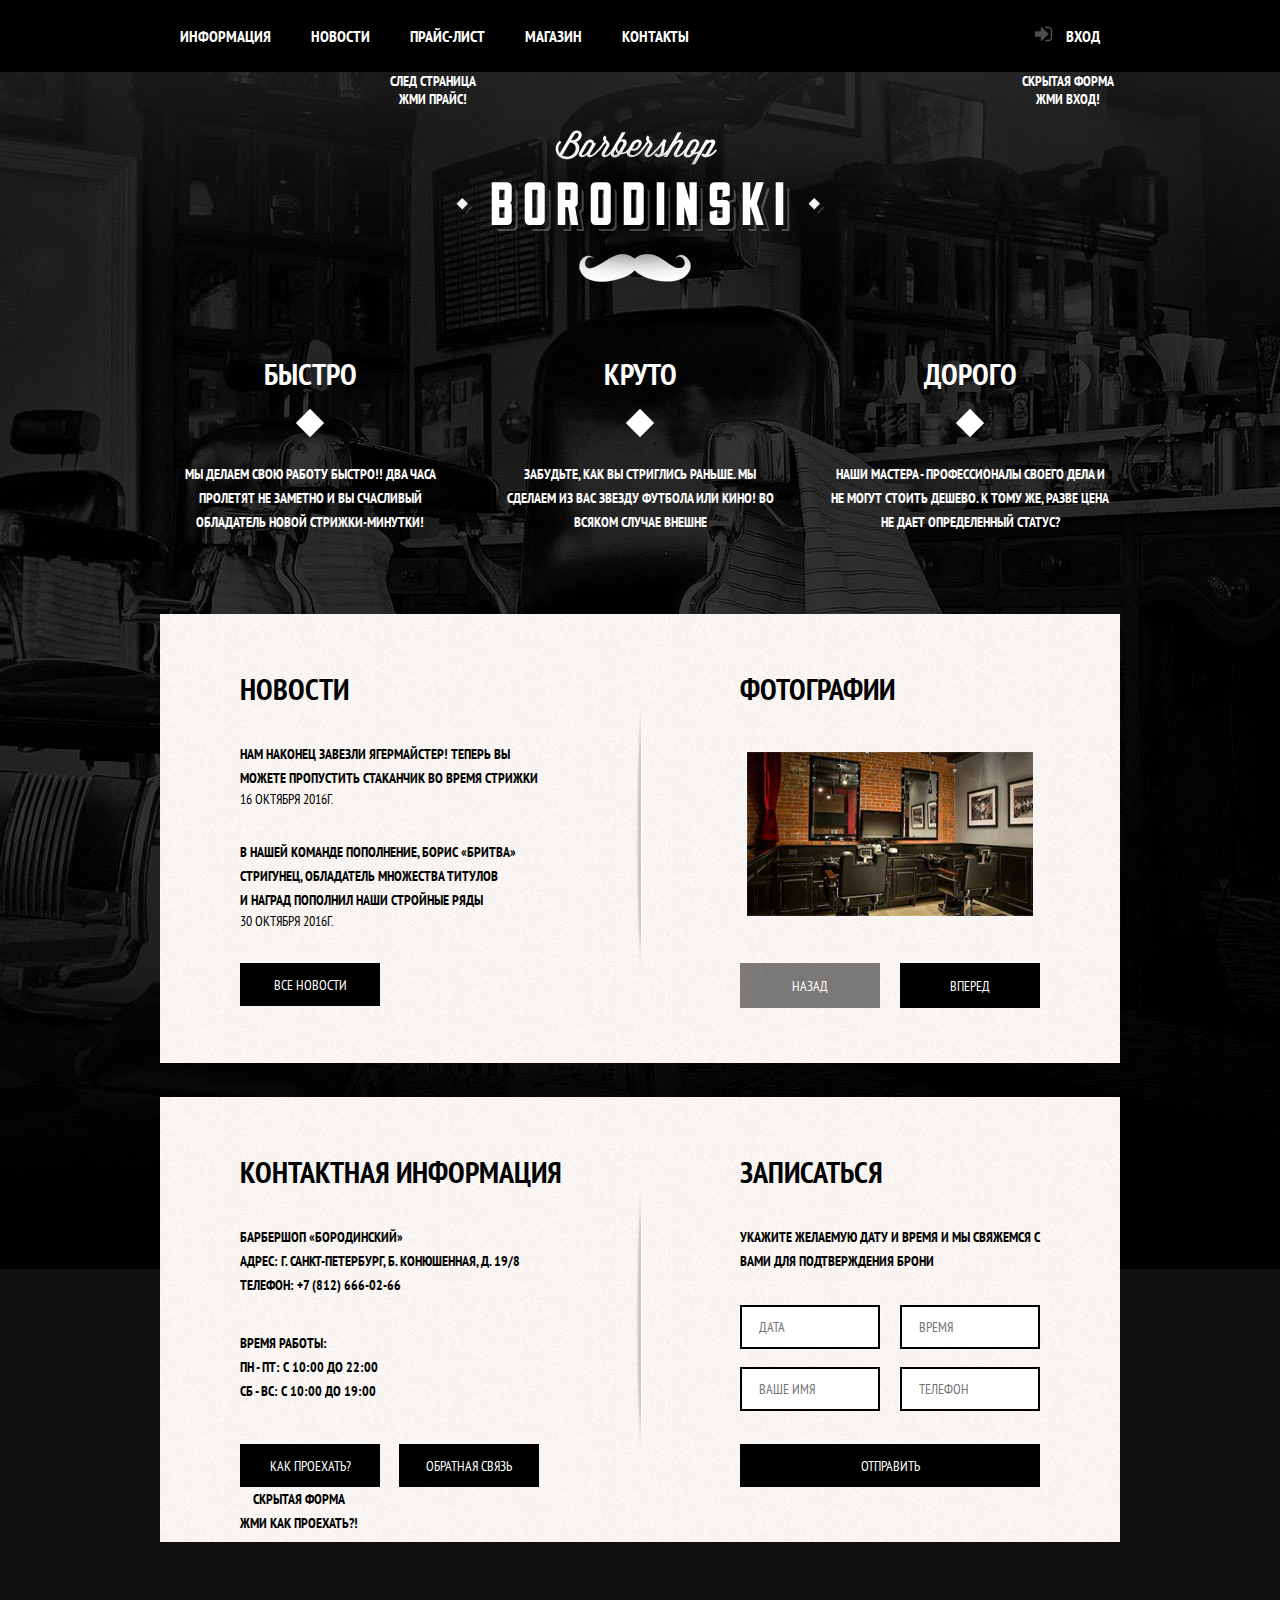
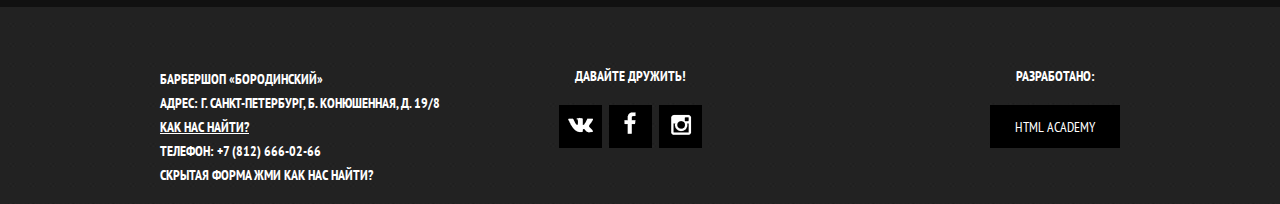
<file: index.html>
<!doctype html>
<html lang="ru">
<head>
<meta charset="utf-8">
<title>БарберШоп "Бородинский"</title>
<link href="https://fonts.googleapis.com/css?family=PT+Sans+Narrow:400,700&amp;subset=cyrillic" rel="stylesheet">
<link rel="stylesheet" href="css/style.css">
</head>
<body>
<!--main_header-->
  <header class="main_header">
  	<div class="container">
      <nav class="main_nav">
      	<ul>
          <li>
          	<a href="#">Информация</a>
          </li>
          <li>
          	<a href="#">Новости</a>
          </li>
          <li>
          	<a href="barber_shop_price.html">Прайс-лист</a>
            <div class="info_txt info_absolute">
              <p>след страница<br>
                жми Прайс!
              </p>
            </div>
          </li>
          <li>
          	<a href="barber_shop_shop_in.html">Магазин</a>
          </li>
          <li>
          	<a href="#">Контакты</a>
          </li>
        </ul>
      </nav>
      <div class="user_enter">
        <div class="login">
          <img src="img/enter.png" alt="" />
          <a href="#">Вход</a>
        </div>
        <div class="info_txt">
          <p>Скрытая форма<br>
            жми ВХОД!
          </p>
      </div>
    </div>
  </header><!--/main_header-->
  <main class="container "><!--main-->
    <div class="logo">
      <img src="img/logo.png" width="368" height="204" alt="БарберШоп Бородинский">
    </div>
    <!-- feature -->
    <div class="feature clearfix">
    	<div class="feature_item">
          <b class="feature_name">БЫСТРО</b><br>
          <b class="romb"></b>
          <p>Мы делаем свою работу быстро!! Два часа пролетят не заметно
          и вы счасливый обладатель новой стрижки-минутки!</p>
        </div>
        <div class="feature_item">
          <b class="feature_name">КРУТО</b><br>
            <b class="romb"></b>
          <p>ЗАБУДЬТЕ, КАК ВЫ СТРИГЛИСЬ РАНЬШЕ. МЫ СДЕЛАЕМ ИЗ ВАС ЗВЕЗДУ ФУТБОЛА ИЛИ КИНО! ВО ВСЯКОМ СЛУЧАЕ ВНЕШНЕ</p>
        </div>
        <div class="feature_item">
          <b class="feature_name">ДОРОГО</b><br>
            <b class="romb"></b>
          <p>НАШИ МАСТЕРА - ПРОФЕССИОНАЛЫ СВОЕГО ДЕЛА И НЕ МОГУТ СТОИТЬ ДЕШЕВО. К ТОМУ ЖЕ, РАЗВЕ ЦЕНА НЕ ДАЕТ ОПРЕДЕЛЕННЫЙ СТАТУС?</p>
        </div>
    </div><!--/ feature -->
    <!--index_content 1 -->
    <div class="index_content clearfix">
      <div class="index_content_left"> <!--index_content_left NEWS -->
      	<h2 class="index_content_title">Новости</h2>
          <ul>
            <li>
              <p>НАМ НАКОНЕЦ ЗАВЕЗЛИ ЯГЕРМАЙСТЕР! ТЕПЕРЬ ВЫ<br> МОЖЕТЕ ПРОПУСТИТЬ СТАКАНЧИК ВО ВРЕМЯ СТРИЖКИ</p>
              <time datetime="2016-10-16">16 октября 2016г.</time>
            </li>
            <li>
              <p>В НАШЕЙ КОМАНДЕ ПОПОЛНЕНИЕ, БОРИС «БРИТВА» СТРИГУНЕЦ, ОБЛАДАТЕЛЬ МНОЖЕСТВА ТИТУЛОВ<br> И НАГРАД ПОПОЛНИЛ НАШИ СТРОЙНЫЕ РЯДЫ</p>
              <time datetime="2016-10-30">30 октября 2016г.</time>
            </li>
          </ul>
          <a class="btn" href="#">Все новости</a>
      </div><!--/index_content_left -->
      <div class="index_content_right"><!--index_content_right FOTO -->
        <h2 class="index_content_title">Фотографии</h2>
        <div class="gallery">
          <figure class="gallery_content">
            <img src="img/gallery01.png" width="286" height="164" alt="">
          </figure>
          <button class="btn gallery_prew disabled">Назад</button>
          <button class="btn gallery_next">Вперед</button>
        </div>
      </div><!--/index_content_right -->
    </div><!--/index_content 1 -->

    <!--index_content 2 -->
    <div class="index_content clearfix">
      <div class="index_content_left"> <!--index_content_left Контакты  -->
      	<h2 class="index_content_title">Контактная Информация</h2>
          <p class="place_bs">БАРБЕРШОП «БОРОДИНСКИЙ»<br>
            АДРЕС: Г. САНКТ-ПЕТЕРБУРГ, Б. КОНЮШЕННАЯ, Д. 19/8<br>
            ТЕЛЕФОН: +7 (812) 666-02-66
          </p>
          <p class="time_work">ВРЕМЯ РАБОТЫ:<br>
            ПН - ПТ: С 10:00 ДО 22:00<br>
            СБ - ВС: С 10:00 ДО 19:00
          </p>
          <a class="btn btn_how map_open" href="#">Как проехать?</a>
          <div class="info_txt info_absolute">
            <p>Скрытая форма<br>
              жми Как проехать?!
            </p>
          </div>
          <a href="#" class="btn">Обратная Связь</a>
      </div>

      <!--/index_content_left контакты -->
      <div class="index_content_right"><!--index_content_right Записаться -->
        <h2 class="index_content_title reg_h2">Записаться</h2>
        <p class="date_rec">УКАЖИТЕ ЖЕЛАЕМУЮ ДАТУ И ВРЕМЯ И МЫ СВЯЖЕМСЯ С ВАМИ ДЛЯ ПОДТВЕРЖДЕНИЯ БРОНИ</p>
        <form class="appointment_form" action="https://echo.htmlacademy.ru" method="post">
          <input type="text" name="data" value="" placeholder="Дата">
          <input type="text" name="time" value="" placeholder="Время">
          <input type="text" name="name" value="" placeholder="Ваше Имя">
          <input type="tel" name="phone" value="" placeholder="Телефон">
          <button class="btn" type="submit">Отправить</button>
        </form>
      </div><!--/index_content_right Записаться -->
    </div><!--/index_content 2 -->
  </main><!--/main-->
  <footer class="main_footer">
    <div class="container clearfix">
      <div class="contact">
        <p>БАРБЕРШОП «БОРОДИНСКИЙ»<br>
          АДРЕС: Г. САНКТ-ПЕТЕРБУРГ, Б. КОНЮШЕННАЯ, Д. 19/8<br>
          <a href="https://goo.gl/maps/M4w2utd3iHA2" target="_blank">КАК НАС НАЙТИ?</a><br>
          ТЕЛЕФОН: +7 (812) 666-02-66
		      </p>
          <div class="info_txt info_absolute">
            <p>Скрытая форма жми КАК НАС НАЙТИ?
            </p>
          </div>
      </div>
      <div class="social">
        <p>Давайте Дружить!</p>
        <a href="#" class="social_btn social_btn_vk"></a>
        <a href="#" class="social_btn social_btn_fb"></a>
        <a href="#" class="social_btn social_btn_inst"></a>
      </div>
      <div class="copyright">
        <p>РАЗРАБОТАНО:</p>
        <a href="#" class="btn ">HTML Academy</a>
      </div>
    </div>
  </footer>

  <!--  modal скрытая форма вход-->
  <div class="modal">
    <div class="modal_close">close X</div>
    <div class="modal_content">
      <h1 class="">ЛИЧНЫЙ КАБИНЕТ</h1>
      <p class="">ВВЕДИТЕ ПОЖАЛУЙСТА СВОЙ ЛОГИН И ПАРОЛЬ.</p>
      <form class="login_form" action="https://echo.htmlacademy.ru" method="post">
      <div class="log">
        <input class="log_pass_field" type="text" name="login" placeholder="ЛОГИН" required="required">
        <i class="icon_user_img"></i>
      </div>
      <div class="password_inn">
        <input class="log_pass_field" type="text" name="password" value="" placeholder="ПАРОЛЬ">
        <i class="icon_password_img"></i>
      </div>
        <input id="remember_check" class="remember_me"  type="checkbox" name="remember" value="">
                <label for="remember_check">ЗАПОМНИТЕ МЕНЯ</label>
        <a href="#" class="restore">Я забыл пароль!</a>
        <button class="btn" type="submit">ВОЙТИ</button>
      </form>
    </div><!-- modal_content поля ввода  -->
  </div> <!--  /modal скрытая форма вход-->

  <!-- map popup -->
  <div class="modal_map">
    <div class="modal_map_close">close X</div>
    <div class="modal_map_content">
      <iframe src="https://www.google.com/maps/embed?pb=!1m18!1m12!1m3!1d3106.2790578674385!2d-77.05845558510569!3d38.87185677957451!2m3!1f0!2f0!3f0!3m2!1i1024!2i768!4f13.1!3m3!1m2!1s0x89b7b6df29ed2c27%3A0xaf83d0f8c013532f!2z0J_QtdC90YLQsNCz0L7QvQ!5e0!3m2!1sru!2sua!4v1479836469731" width="766" height="560" frameborder="0" style="border:0" allowfullscreen></iframe>
    </div><!-- modal_content -->
  </div>
  <!--/map popup  -->
  <script src="js/script.js"></script>
</body>
</html>
</file>
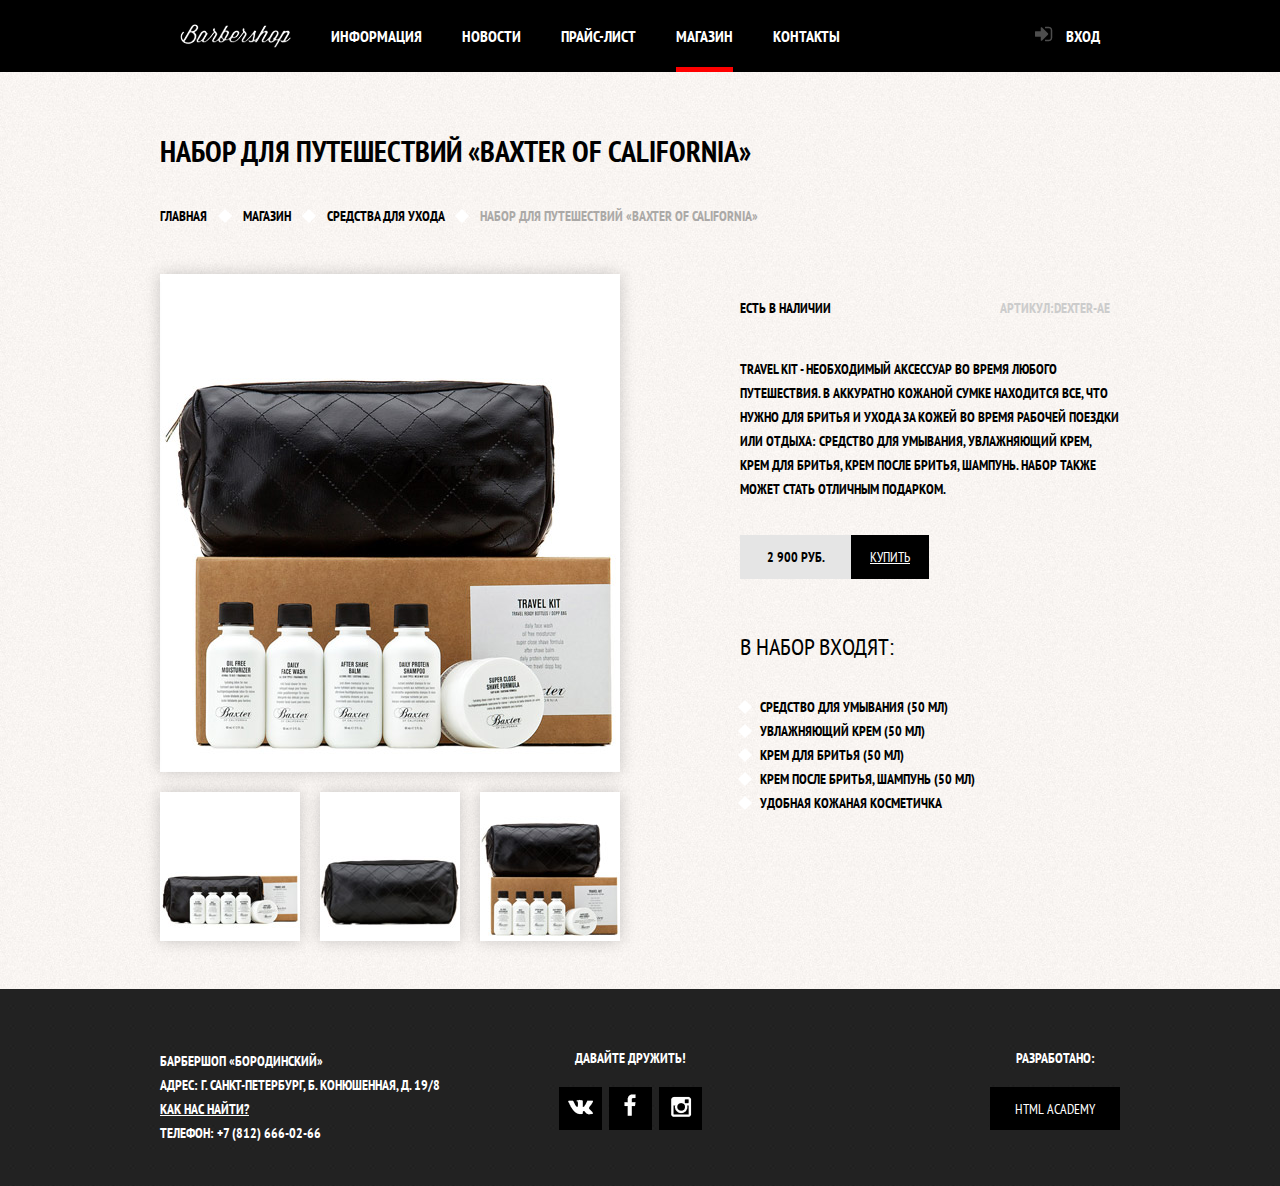
<file: barber_shop_item.html>
<!doctype html>
<html lang="ru">
<head>
<meta charset="utf-8">
<title>БарберШоп "Бородинский"</title>
<link href="https://fonts.googleapis.com/css?family=PT+Sans+Narrow:400,700&amp;subset=cyrillic" rel="stylesheet">
<link rel="stylesheet" href="css/style.css">
</head>
<body class="price_page">
<!--main_header-->
  <header class="main_header">
  	<div class="container">
      <nav class="main_nav">
      	<ul>
          <li>
            <a class="logomin" href="index.html">
              <img src="img/logomin.png" alt="">
            </a>
          </li>
          <li>
          	<a href="#">Информация</a>
          </li>
          <li>
          	<a href="#">Новости</a>
          </li>
          <li class="">
            <a href="barber_shop_price.html">Прайс-лист</a>
          </li>
          <li class="active">
            <span>Магазин</span>
          </li>
          <li>
          	<a href="#">Контакты</a>
          </li>
        </ul>
      </nav>
      <div class="user_enter">
        <div class="login">
          <img src="img/enter.png" alt="" />
          <a href="#">Вход</a>
        </div>
        </div>
      </div>
    </div>
  </header><!--/main_header-->
  <!-- page barbershop-shop -->
  <main class="container clearfix shoppage ">
    <!--заголовок  -->
    <div class="chapter">
    <h2>НАБОР ДЛЯ ПУТЕШЕСТВИЙ «BAXTER OF CALIFORNIA»</h2>
    </div>
    <!-- хлебные крошки -->
    <div class="brad_dot">
      <a href="index.html">ГЛАВНАЯ</a>
      <b class="romb romb_braddot"></b>
      <a href="barber_shop_shop_in.html">МАГАЗИН</a>
      <b class="romb romb_braddot"></b>
      <a class="" href="barber_shop_shop_in.html">СРЕДСТВА ДЛЯ УХОДА</a>
      <b class="romb romb_braddot"></b>
      <a class="not_active" href="#">НАБОР ДЛЯ ПУТЕШЕСТВИЙ «BAXTER OF CALIFORNIA»</a>
    </div><!-- /хлебные крошки -->
    <!-- center item -->

    <div class="item_image">
      <div class="big_img">
        <img src="img/big_item.jpg" alt="">
      </div>
      <div class="small_img_block">
        <a href="#"><img src="img/item1.jpg" alt=""></a>
        <a href="#"><img src="img/item2.jpg" alt=""></a>
        <a href="#"><img src="img/item3.jpg" alt=""></a>
      </div>
    </div>
    <div class="description clearfix">
      <div class="stock">
        <p>Есть в наличии</p>
        <p>АРТИКУЛ:DEXTER-AE</p>
      </div>
      <div class="description_inn">
        <p>
  				Travel Kit - необходимый аксессуар во время любого путешествия. В аккуратно кожаной сумке находится все, что нужно для бритья и ухода за кожей во время рабочей поездки или отдыха: средство для умывания, увлажняющий крем, крем для бритья, крем после бритья, шампунь. Набор также может стать отличным подарком.
  			</p>
        <div class="price_btn">
          <div class="price">2 900 РУБ.</div>
          <a class="btn" href="#">КУПИТЬ</a>
        </div>
        <div class="kit">
          <h2 class="sub_title">В набор входят:</h2>
          <!-- может ли???? -->
          <ul>
            <li>СРЕДСТВО ДЛЯ УМЫВАНИЯ (50 МЛ)</li>
            <li>УВЛАЖНЯЮЩИЙ КРЕМ (50 МЛ)</li>
            <li>КРЕМ ДЛЯ БРИТЬЯ (50 МЛ)</li>
            <li>КРЕМ ПОСЛЕ БРИТЬЯ, ШАМПУНЬ (50 МЛ)</li>
            <li>УДОБНАЯ КОЖАНАЯ КОСМЕТИЧКА</li>
          </ul>
        </div>
        <!-- /kit -->
      </div>
      <!--/description_inn  -->
    </div>
    <!--  /description-->
  </main>
  <footer class="main_footer footer_shop">
    <div class="container clearfix">
      <div class="contact">
        <p>БАРБЕРШОП «БОРОДИНСКИЙ»<br>
          АДРЕС: Г. САНКТ-ПЕТЕРБУРГ, Б. КОНЮШЕННАЯ, Д. 19/8<br>
          <a href="https://goo.gl/maps/M4w2utd3iHA2" target="_blank">КАК НАС НАЙТИ?</a><br>
          ТЕЛЕФОН: +7 (812) 666-02-66
		</p>
      </div>
      <div class="social">
        <p>Давайте Дружить!</p>
        <a href="#" class="social_btn social_btn_vk"></a>
        <a href="#" class="social_btn social_btn_fb"></a>
        <a href="#" class="social_btn social_btn_inst"></a>
      </div>
      <div class="copyright">
        <p>РАЗРАБОТАНО:</p>
        <a href="#" class="btn ">HTML Academy</a>
      </div>
    </div>
  </footer>

  <!--  modal скрытая форма вход-->
  <div class="modal">
    <div class="modal_close">close X</div>
    <div class="modal_content">
      <h1 class="">ЛИЧНЫЙ КАБИНЕТ</h1>
      <p class="">ВВЕДИТЕ ПОЖАЛУЙСТА СВОЙ ЛОГИН И ПАРОЛЬ.</p>
      <form class="login_form" action="https://echo.htmlacademy.ru" method="post">
      <div class="log">
        <input class="log_pass_field" type="text" name="login" placeholder="ЛОГИН" required="required">
        <i class="icon_user_img"></i>
      </div>
      <div class="password_inn">
        <input class="log_pass_field" type="text" name="password" value="" placeholder="ПАРОЛЬ">
        <i class="icon_password_img"></i>
      </div>
        <input id="remember_check" class="remember_me"  type="checkbox" name="remember" value="">
                <label for="remember_check">ЗАПОМНИТЕ МЕНЯ</label>
        <a href="#" class="restore">Я забыл пароль!</a>
        <button class="btn" type="submit">ВОЙТИ</button>
      </form>
    </div><!-- modal_content поля ввода  -->
  </div> <!--  /modal скрытая форма вход-->

  <!-- map popup -->
  <div class="modal_map">
    <div class="modal_map_close">close X</div>
    <div class="modal_map_content">
      <iframe src="https://www.google.com/maps/embed?pb=!1m18!1m12!1m3!1d3106.2790578674385!2d-77.05845558510569!3d38.87185677957451!2m3!1f0!2f0!3f0!3m2!1i1024!2i768!4f13.1!3m3!1m2!1s0x89b7b6df29ed2c27%3A0xaf83d0f8c013532f!2z0J_QtdC90YLQsNCz0L7QvQ!5e0!3m2!1sru!2sua!4v1479836469731" width="766" height="560" frameborder="0" style="border:0" allowfullscreen></iframe>
    </div><!-- modal_content -->
  </div>
  <!--/map popup  -->
  <script src="js/script.js"></script>
</body>
</html>
</file>
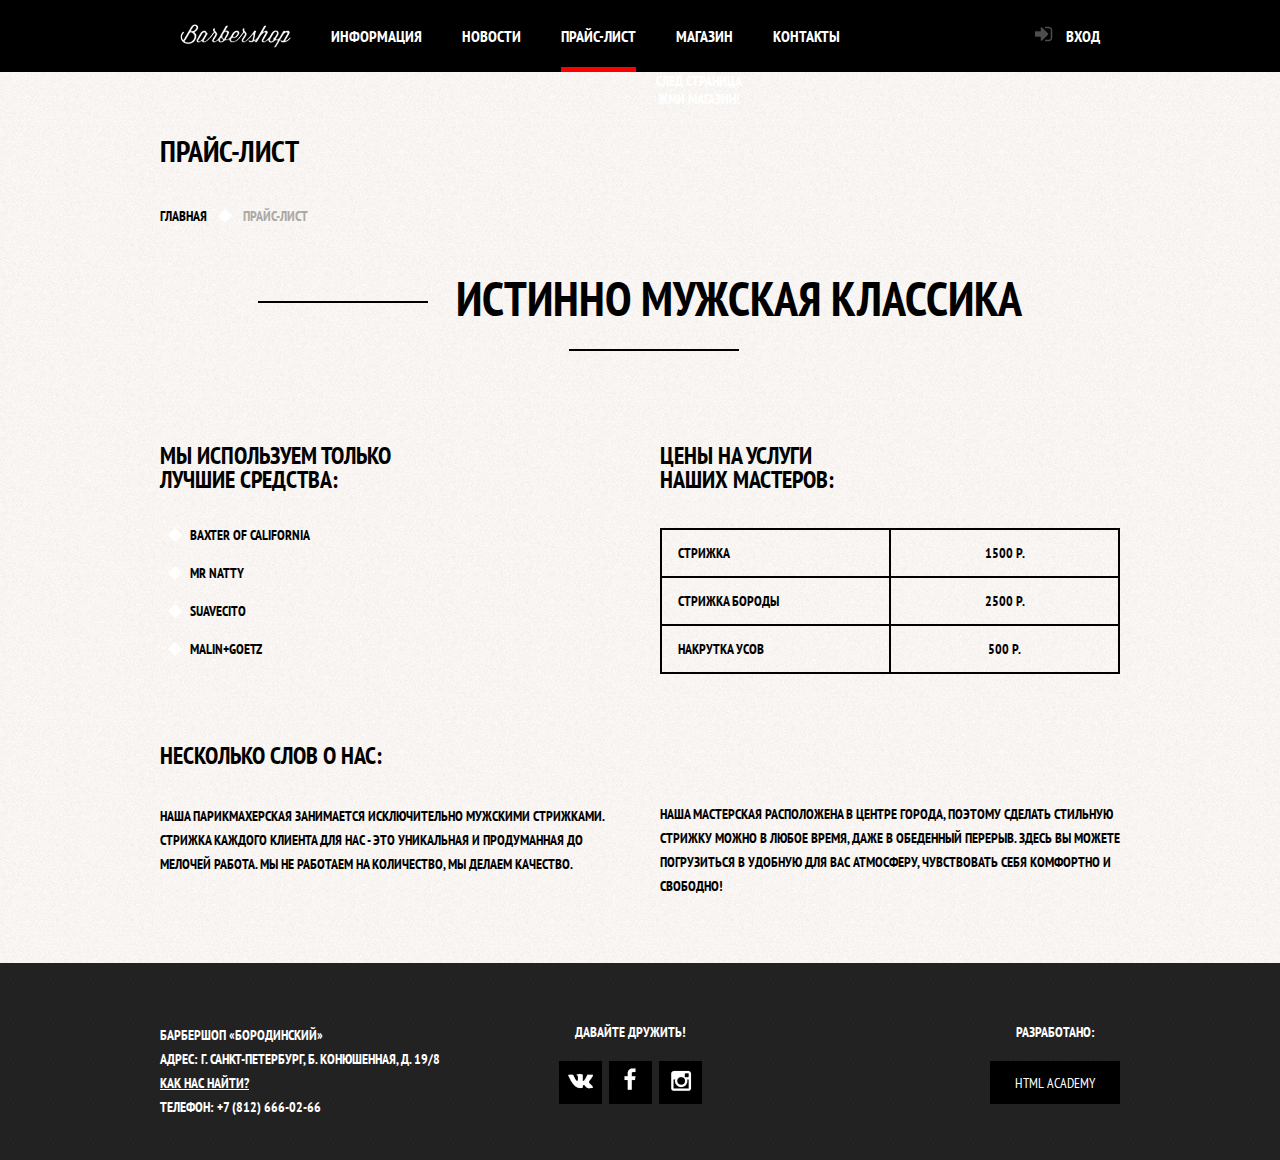
<file: barber_shop_price.html>
<!doctype html>
<html lang="ru">
<head>
<meta charset="utf-8">
<title>БарберШоп "Бородинский"</title>
<link href="https://fonts.googleapis.com/css?family=PT+Sans+Narrow:400,700&amp;subset=cyrillic" rel="stylesheet">
<link rel="stylesheet" href="css/style.css">
</head>
<body class="price_page">
<!--main_header-->
  <header class="main_header">
  	<div class="container">
      <nav class="main_nav">
      	<ul>
          <li>
            <a class="logomin" href="index.html">
              <img src="img/logomin.png" alt="">
            </a>
          </li>
          <li>
          	<a href="#">Информация</a>
          </li>
          <li>
          	<a href="#">Новости</a>
          </li>
          <li class="active">
            <span>Прайс-лист</span>
          </li>
          <li>
          	<a href="barber_shop_shop_in.html">Магазин</a>
            <div class="info_txt info_absolute">
              <p>след страница<br>
                жми Магазин!
              </p>
            </div>
          </li>
          <li>
          	<a href="#">Контакты</a>
          </li>
        </ul>
      </nav>
      <div class="user_enter">
        <div class="login">
          <img src="img/enter.png" alt="" />
          <a href="#">Вход</a>
        </div>
        </div>
      </div>
    </div>
  </header><!--/main_header-->
  <main class="container clearfix price_main ">
    <!--заголовок price  -->
    <div class="chapter">
    <h2>ПРАЙС-ЛИСТ</h2>
    </div>
    <!-- хлебные крошки -->
    <div class="brad_dot">
      <a href="index.html">ГЛАВНАЯ</a>
      <b class="romb romb_braddot"></b>
      <a class="not_active" href="#">ПРАЙС-ЛИСТ</a>
    </div>
    <!--средняя часть страницы price  -->
    <div class="price_title">
      <h1>ИСТИННО МУЖСКАЯ КЛАССИКА</h1>
    </div>
    <div class="price_inn clearfix">
      <div class="left_price_col">
        <h3>МЫ ИСПОЛЬЗУЕМ ТОЛЬКО<br> ЛУЧШИЕ СРЕДСТВА:</h3>
        <p><b class="romb romb_braddot"></b>BAXTER OF CALIFORNIA</p>
        <p><b class="romb romb_braddot"></b>MR NATTY</p>
        <p><b class="romb romb_braddot"></b>SUAVECITO</p>
        <p><b class="romb romb_braddot"></b>MALIN+GOETZ</p>
      </div>  <!-- /left_price_col -->
      <div class="right_price_col">
        <h3>ЦЕНЫ НА УСЛУГИ<br> НАШИХ МАСТЕРОВ:</h3>
        <table class="price_tab">
          <tbody>
            <tr>
              <th>СТРИЖКА</th>
              <td>1500 Р.</td>
            </tr>
            <tr>
              <th>СТРИЖКА БОРОДЫ</th>
              <td>2500 Р.</td>
            </tr>
            <tr>
              <th>НАКРУТКА УСОВ</th>
              <td>500 Р.</td>
            </tr>
          </tbody>
        </table>
      </div>      <!--/right_price_col  -->
    </div>    <!-- /price_inn -->
    <div class="about_price">
      <div class="left_price_col">
        <h3>НЕСКОЛЬКО СЛОВ О НАС:</h3>
        <p>НАША ПАРИКМАХЕРСКАЯ ЗАНИМАЕТСЯ ИСКЛЮЧИТЕЛЬНО МУЖСКИМИ СТРИЖКАМИ. СТРИЖКА КАЖДОГО КЛИЕНТА ДЛЯ НАС - ЭТО УНИКАЛЬНАЯ И ПРОДУМАННАЯ ДО МЕЛОЧЕЙ РАБОТА. МЫ НЕ РАБОТАЕМ НА КОЛИЧЕСТВО, МЫ ДЕЛАЕМ КАЧЕСТВО.</p>
      </div>
      <div class="right_price_col">
        <p>НАША МАСТЕРСКАЯ РАСПОЛОЖЕНА В ЦЕНТРЕ ГОРОДА, ПОЭТОМУ СДЕЛАТЬ СТИЛЬНУЮ СТРИЖКУ МОЖНО В ЛЮБОЕ ВРЕМЯ, ДАЖЕ В ОБЕДЕННЫЙ ПЕРЕРЫВ. ЗДЕСЬ ВЫ МОЖЕТЕ ПОГРУЗИТЬСЯ В УДОБНУЮ ДЛЯ ВАС АТМОСФЕРУ, ЧУВСТВОВАТЬ СЕБЯ КОМФОРТНО И СВОБОДНО!</p>
      </div>
    </div>

  </main>
  <!-- /price_main -->


  <footer class="main_footer">
    <div class="container clearfix">
      <div class="contact">
        <p>БАРБЕРШОП «БОРОДИНСКИЙ»<br>
          АДРЕС: Г. САНКТ-ПЕТЕРБУРГ, Б. КОНЮШЕННАЯ, Д. 19/8<br>
          <a href="https://goo.gl/maps/M4w2utd3iHA2" target="_blank">КАК НАС НАЙТИ?</a><br>
          ТЕЛЕФОН: +7 (812) 666-02-66
		</p>
      </div>
      <div class="social">
        <p>Давайте Дружить!</p>
        <a href="#" class="social_btn social_btn_vk"></a>
        <a href="#" class="social_btn social_btn_fb"></a>
        <a href="#" class="social_btn social_btn_inst"></a>
      </div>
      <div class="copyright">
        <p>РАЗРАБОТАНО:</p>
        <a href="#" class="btn ">HTML Academy</a>
      </div>
    </div>
  </footer>

  <!--  modal скрытая форма вход-->
  <div class="modal">
    <div class="modal_close">close X</div>
    <div class="modal_content">
      <h1 class="">ЛИЧНЫЙ КАБИНЕТ</h1>
      <p class="">ВВЕДИТЕ ПОЖАЛУЙСТА СВОЙ ЛОГИН И ПАРОЛЬ.</p>
      <form class="login_form" action="https://echo.htmlacademy.ru" method="post">
      <div class="log">
        <input class="log_pass_field" type="text" name="login" placeholder="ЛОГИН" required="required">
        <i class="icon_user_img"></i>
      </div>
      <div class="password_inn">
        <input class="log_pass_field" type="text" name="password" value="" placeholder="ПАРОЛЬ">
        <i class="icon_password_img"></i>
      </div>
        <input id="remember_check" class="remember_me"  type="checkbox" name="remember" value="">
                <label for="remember_check">ЗАПОМНИТЕ МЕНЯ</label>
        <a href="#" class="restore">Я забыл пароль!</a>
        <button class="btn" type="submit">ВОЙТИ</button>
      </form>
    </div><!-- modal_content поля ввода  -->
  </div> <!--  /modal скрытая форма вход-->

  <!-- map popup -->
  <div class="modal_map">
    <div class="modal_map_close">close X</div>
    <div class="modal_map_content">
      <iframe src="https://www.google.com/maps/embed?pb=!1m18!1m12!1m3!1d3106.2790578674385!2d-77.05845558510569!3d38.87185677957451!2m3!1f0!2f0!3f0!3m2!1i1024!2i768!4f13.1!3m3!1m2!1s0x89b7b6df29ed2c27%3A0xaf83d0f8c013532f!2z0J_QtdC90YLQsNCz0L7QvQ!5e0!3m2!1sru!2sua!4v1479836469731" width="766" height="560" frameborder="0" style="border:0" allowfullscreen></iframe>
    </div><!-- modal_content -->
  </div>
  <!--/map popup  -->
  <script src="js/script.js"></script>
</body>
</html>
</file>
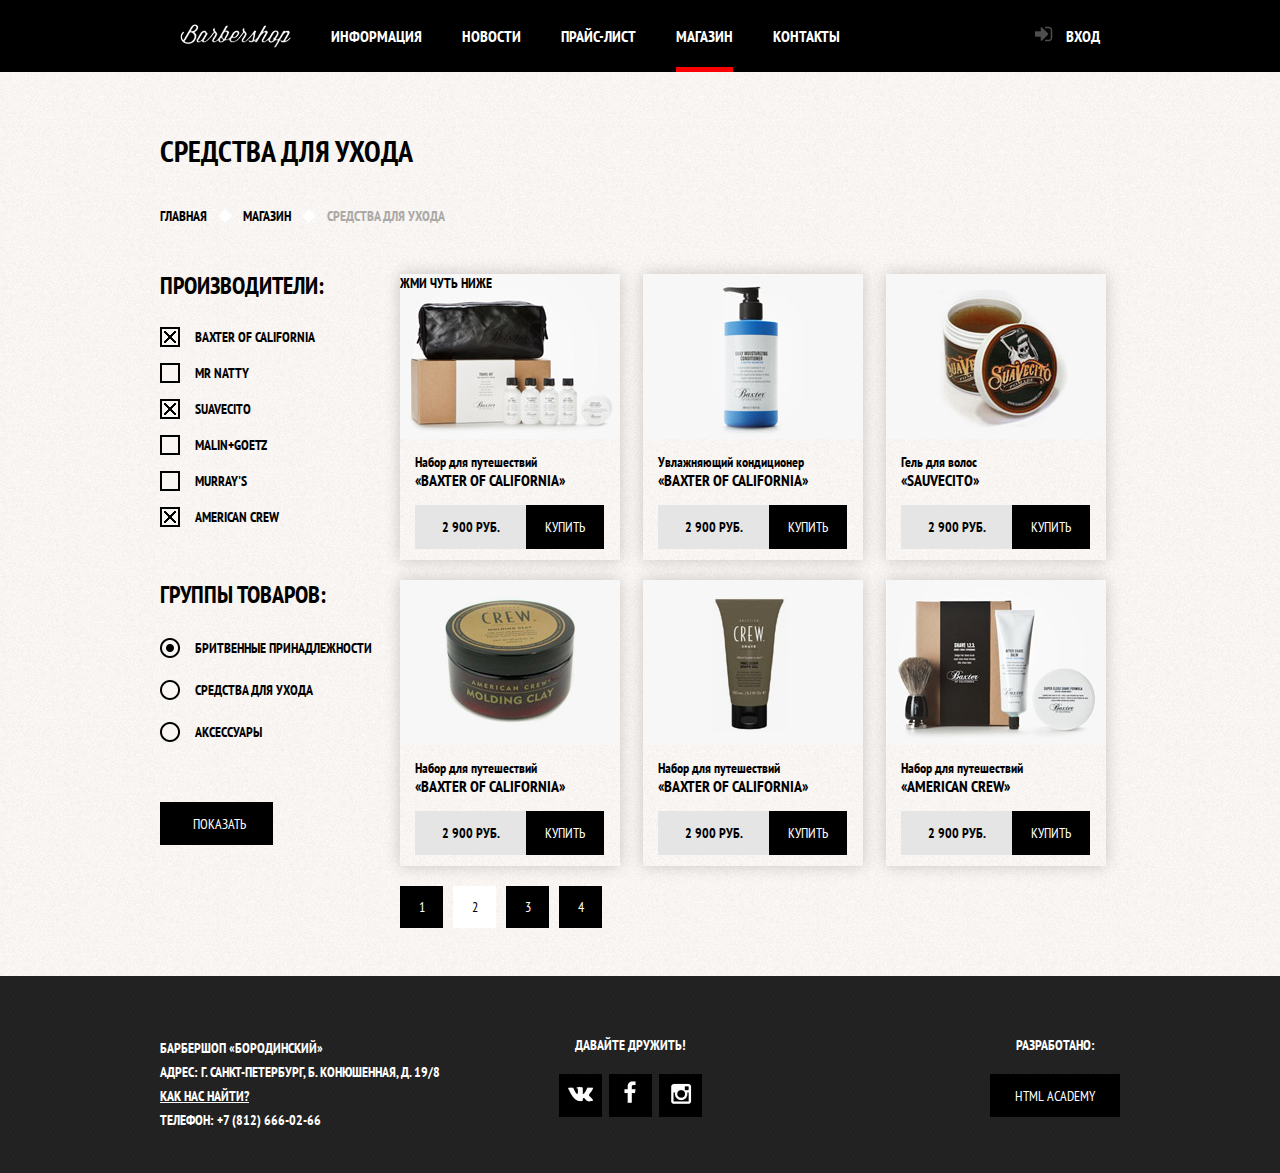
<file: barber_shop_shop_in.html>
<!doctype html>
<html lang="ru">
<head>
<meta charset="utf-8">
<title>БарберШоп "Бородинский"</title>
<link href="https://fonts.googleapis.com/css?family=PT+Sans+Narrow:400,700&amp;subset=cyrillic" rel="stylesheet">
<link rel="stylesheet" href="css/style.css">
</head>
<body class="price_page">
<!--main_header-->
  <header class="main_header">
  	<div class="container">
      <nav class="main_nav">
      	<ul>
          <li>
            <a class="logomin" href="index.html">
              <img src="img/logomin.png" alt="">
            </a>
          </li>
          <li>
          	<a href="#">Информация</a>
          </li>
          <li>
          	<a href="#">Новости</a>
          </li>
          <li class="">
            <a href="barber_shop_price.html">Прайс-лист</a>
          </li>
          <li class="active">
            <span>Магазин</span>
          </li>
          <li>
          	<a href="#">Контакты</a>
          </li>
        </ul>
      </nav>
      <div class="user_enter">
        <div class="login">
          <img src="img/enter.png" alt="" />
          <a href="#">Вход</a>
        </div>
        </div>
      </div>
    </div>
  </header><!--/main_header-->
  <!-- page barbershop-shop -->
  <main class="container clearfix shoppage ">
    <!--заголовок  -->
    <div class="chapter">
    <h2>СРЕДСТВА ДЛЯ УХОДА</h2>
    </div>
    <!-- хлебные крошки -->
    <div class="brad_dot">
      <a href="index.html">ГЛАВНАЯ</a>
      <b class="romb romb_braddot"></b>
      <a href="barber_shop_shop_in.html">МАГАЗИН</a>
      <b class="romb romb_braddot"></b>
      <a class="not_active" href="#">СРЕДСТВА ДЛЯ УХОДА</a>
      </div><!-- /хлебные крошки -->
    <!-- center shop -->
    <div class="shoppage_inn">
      <!-- check vendors -->
      <div class="vendors">
        <form class="login_form" action="https://echo.htmlacademy.ru" method="post">
        <div class="vendors_filter">
          <h3>ПРОИЗВОДИТЕЛИ:</h3>
            <p>
              <input id="baxter" class="check_me"  type="checkbox" name="vendors" value="baxter" checked>
              <label for="baxter">BAXTER OF CALIFORNIA</label>
            </p>
            <p>
              <input id="natty" class="check_me"  type="checkbox" name="vendors" value="natty">
              <label for="natty">MR NATTY</label>
            </p>
            <p>
              <input id="suavecito" class="check_me"  type="checkbox" name="vendors" value="suavecito" checked>
              <label for="suavecito">SUAVECITO</label>
            </p>
            <p>
              <input id="malin" class="check_me"  type="checkbox" name="vendors" value="malin">
              <label for="malin">MALIN+GOETZ</label>
            </p>
            <p>
              <input id="mur" class="check_me"  type="checkbox" name="vendors" value="mur">
              <label for="mur">MURRAY'S</label>
            </p>
            <p>
              <input id="american" class="check_me"  type="checkbox" name="vendors" value="american" checked>
              <label for="american">AMERICAN CREW</label>
            </p>
          </div> <!--/vendors_filter 1part  -->
          <div class="vendors_filter">
            <h3>ГРУППЫ ТОВАРОВ:</h3>
            <p>
              <input id="shave" class="check_me"  type="radio" name="item" value="shave" checked>
              <label for="shave">БРИТВЕННЫЕ ПРИНАДЛЕЖНОСТИ</label>
            </p>
            <p>
              <input id="care" class="check_me"  type="radio" name="item" value="care">
              <label for="care">СРЕДСТВА ДЛЯ УХОДА</label>
            </p>
            <p>
              <input id="accessories" class="check_me"  type="radio" name="item" value="accessories">
              <label for="accessories">Аксессуары</label>
            </p>
          </div><!--/vendors_filter 2part  -->
        <button class="btn" type="submit">ПОКАЗАТЬ</button>
        </form>
      </div><!-- /check vendors -->
      <!--products  -->
      <div class="products clearfix">
        <!-- 1 col -->
        <div class="prod_col">
          <div class="product_items">
            <div class="info_txt info_absolute">
              <p>жми чуть ниже</p>
            </div>
            <a href="barber_shop_item.html">
              <img src="img/goods1.jpg" alt="BAXTER OF CALIFORNIA">
            </a>
            <div class="product_items_txt clearfix">
              <a class="blink" href="barber_shop_item.html"><p>Набор для путешествий<br>
              <span>«BAXTER OF CALIFORNIA»</span></p>
              </a>
              <div class="price">2 900 РУБ.</div>
              <a class="btn" href="#">КУПИТЬ</a>
              </div>
          </div>
          <!--  -->
          <div class="product_items">
            <a href="#">
              <img src="img/goods4.jpg" alt="BAXTER OF CALIFORNIA">
            </a>
            <div class="product_items_txt clearfix">
              <a href="#"><p>Набор для путешествий<br>
              <span>«BAXTER OF CALIFORNIA»</span></p>
              </a>
              <div class="price">2 900 РУБ.</div>
              <a class="btn" href="#">КУПИТЬ</a>
            </div>
          </div>
        </div><!-- /1 col -->
        <!-- 2 col -->
        <div class="prod_col">
          <div class="product_items">
            <a href="#">
              <img src="img/goods2.jpg" alt="BAXTER OF CALIFORNIA">
            </a>
            <div class="product_items_txt clearfix">
              <a href="#"><p>Увлажняющий кондиционер<br>
              <span>«BAXTER OF CALIFORNIA»</span></p>
              </a>
              <div class="price">2 900 РУБ.</div>
              <a class="btn" href="#">КУПИТЬ</a>
            </div>
          </div>
          <!--  -->
          <div class="product_items">
            <a href="#">
              <img src="img/goods5.jpg" alt="BAXTER OF CALIFORNIA">
            </a>
            <div class="product_items_txt clearfix">
              <a href="#"><p>Набор для путешествий<br>
              <span>«BAXTER OF CALIFORNIA»</span></p>
              </a>
              <div class="price">2 900 РУБ.</div>
              <a class="btn" href="#">КУПИТЬ</a>
            </div>
          </div>
        </div>
        <!-- /2 col -->
        <!-- 3 col -->
        <div class="prod_col">
          <div class="product_items">
            <a href="#">
              <img src="img/goods3.jpg" alt="">
            </a>
            <div class="product_items_txt clearfix">
              <a href="#"><p>Гель для волос<br>
              <span>«Sauvecito»</span></p>
              </a>
              <div class="price">2 900 РУБ.</div>
              <a class="btn" href="#">КУПИТЬ</a>
            </div>
          </div>
          <!--  -->
          <div class="product_items">
            <a href="#">
              <img src="img/goods6.jpg" alt="BAXTER OF CALIFORNIA">
            </a>
            <div class="product_items_txt clearfix">
              <a href="#"><p>Набор для путешествий<br>
              <span>«American Crew»</span></p>
              </a>
              <div class="price">2 900 РУБ.</div>
              <a class="btn" href="#">КУПИТЬ</a>
            </div>
          </div>
        </div>
        <!-- /3 col -->
        <div class="pagination">
  			<a href="#" class="btn">1</a>
  			<a href="" class="btn href-current">2</a>
  			<a href="#" class="btn">3</a>
  			<a href="#" class="btn">4</a>
  		</div>
      </div><!-- /products -->
    </div><!-- /center shop -->
  </main>
  <footer class="main_footer footer_shop">
    <div class="container clearfix">
      <div class="contact">
        <p>БАРБЕРШОП «БОРОДИНСКИЙ»<br>
          АДРЕС: Г. САНКТ-ПЕТЕРБУРГ, Б. КОНЮШЕННАЯ, Д. 19/8<br>
          <a href="https://goo.gl/maps/M4w2utd3iHA2" target="_blank">КАК НАС НАЙТИ?</a><br>
          ТЕЛЕФОН: +7 (812) 666-02-66
		</p>
      </div>
      <div class="social">
        <p>Давайте Дружить!</p>
        <a href="#" class="social_btn social_btn_vk"></a>
        <a href="#" class="social_btn social_btn_fb"></a>
        <a href="#" class="social_btn social_btn_inst"></a>
      </div>
      <div class="copyright">
        <p>РАЗРАБОТАНО:</p>
        <a href="#" class="btn ">HTML Academy</a>
      </div>
    </div>
  </footer>

  <!--  modal скрытая форма вход-->
  <div class="modal">
    <div class="modal_close">close X</div>
    <div class="modal_content">
      <h1 class="">ЛИЧНЫЙ КАБИНЕТ</h1>
      <p class="">ВВЕДИТЕ ПОЖАЛУЙСТА СВОЙ ЛОГИН И ПАРОЛЬ.</p>
      <form class="login_form" action="https://echo.htmlacademy.ru" method="post">
      <div class="log">
        <input class="log_pass_field" type="text" name="login" placeholder="ЛОГИН" required="required">
        <i class="icon_user_img"></i>
      </div>
      <div class="password_inn">
        <input class="log_pass_field" type="text" name="password" value="" placeholder="ПАРОЛЬ">
        <i class="icon_password_img"></i>
      </div>
        <input id="remember_check" class="remember_me"  type="checkbox" name="remember" value="">
                <label for="remember_check">ЗАПОМНИТЕ МЕНЯ</label>
        <a href="#" class="restore">Я забыл пароль!</a>
        <button class="btn" type="submit">ВОЙТИ</button>
      </form>
    </div><!-- modal_content поля ввода  -->
  </div> <!--  /modal скрытая форма вход-->

  <!-- map popup -->
  <div class="modal_map">
    <div class="modal_map_close">close X</div>
    <div class="modal_map_content">
      <iframe src="https://www.google.com/maps/embed?pb=!1m18!1m12!1m3!1d3106.2790578674385!2d-77.05845558510569!3d38.87185677957451!2m3!1f0!2f0!3f0!3m2!1i1024!2i768!4f13.1!3m3!1m2!1s0x89b7b6df29ed2c27%3A0xaf83d0f8c013532f!2z0J_QtdC90YLQsNCz0L7QvQ!5e0!3m2!1sru!2sua!4v1479836469731" width="766" height="560" frameborder="0" style="border:0" allowfullscreen></iframe>
    </div><!-- modal_content -->
  </div>
  <!--/map popup  -->
  <script src="js/script.js"></script>
</body>
</html>
</file>
<file: css/style.css>
html, body, div, span, h1, h2, h3, h4, h5, h6, p, em, img, strong, sub, sup, b, u, i,  dl, dt, dd, ol, ul, li, fieldset, form, label, table, tbody, tfoot, thead, tr, th, td, article, aside, canvas, details, figcaption, figure, footer, header, hgroup, menu, nav, section, summary, time, mark, audio, video {
	margin: 0;
	padding: 0;
	border: 0;
	outline: 0;                               /* обнуляем отступы и убираем бордюры */
	vertical-align: baseline;          /* приводим все к одной базовой линии */
	background: transparent;      /* чтобы не проскакивали левые фоны, установленные по умолчанию */
	font-size: 100%;                     /* размер шрифта всем одинаковый */
}
a {                                      	     /* ссылка не в общем списке чтобы не сбрасывать outline по умолчанию */
	margin:0;
	padding:0;
	font-size:100%;
	vertical-align:baseline;
	background:transparent;
	outline:none;
}
table {						/* устраняем отступы между ячейками таблицы */
	border-collapse: collapse;
	border-spacing: 0;
}
td, td img {
	vertical-align: top;			/* возвращаем привычное вертикальное выравнивание */
}
input, select, button, textarea {
	margin: 0; 				/* убираем отступы по умолчанию для элементов форм (в частности для checkbox и radio) */
	font-size: 100%; 			/* делаем размер шрифтов везде одинаковым */
	outline: none;
}
input[type="text"], input[type="password"], textarea {
	 				/* убираем внутренние отступы для текстовых полей */
}
input[type="checkbox"] { 		/* вертикальное выравнивание чекбоксов и радиобатонов относительно меток */
	vertical-align: bottom;
}
input[type="radio"] {
	vertical-align: text-bottom;
}
sub {
	vertical-align: sub;
	font-size: smaller;
}
sup {
	vertical-align: super;
	font-size: smaller;
}
article, aside, details, figcaption, figure, footer, header, hgroup, menu, nav, section {
	display:block;
}
nav ul {
	 list-style:none;
}
/* --------------- /reset.css --------------- */

/* --------------- базовые настройки ---------*/
html {
	min-height:100%; /* всегда показываем вертикальную полосу прокрутки  */
margin: 0px;
}
body {
	color: #000;
	text-align: left;
	font-size: 1em; /* используем безопасные шрифтовые CSS стеки */
	min-height:100%;
  margin: 0px;



}
a, a:visited { /* порядок правил для ссылок имеет значение */
	color: #e6618c;
	text-decoration: underline;
}
a:hover {
	color: #fdf208;
	text-decoration:none;
}
a:focus, a:active {
	color: #c83867;
	text-decoration: underline;
}
h1, h2, h3, h4, h5, h6{
	font-weight:normal;
}
img{
	max-width: 100%;
	vertical-align: middle;
}
.clr{
	clear:both;
}
.clearfix:after {
    clear: both;
    content: "";
    display: table;
}


@font-face {
	font-family: "PT Sans Narrow";
	src: url("../fonts/ptsansnarrow.woff") format("woff"),
		 url("../fonts/ptsansnarrow.woff2") format("woff2");
	font-weight: normal;
	font-style: normal;
}

@font-face {
	font-family: "PT Sans Narrow Bold";
	src: url("../fonts/ptsansnarrowbold.woff") format("woff"),
		 url("../fonts/ptsansnarrowbold.woff2") format("woff2");
	font-weight: normal;
	font-style: normal;
}
/* CSS Document */
body {
  min-width: 960px;
  font: 14px "PT Sans Narrow", "Arial", sans-serif;
  font-weight: 700;
	text-transform: uppercase;
  color: #fff;
  background: #111 url(../img/body-bg.jpg) no-repeat center top;

}
.main_header{
  height: 72px;
  background: #000;
  margin: 0 0 58px 0;

}
.main_nav ul {}
.container{
  width: 960px;
  margin: 0 auto;
  padding: 0 10px;
}

.main_header .main_nav li{
  float: left;
  font-size: 16px;
  font-weight: bold;
  display: inline-block;
}

.main_header .main_nav li a{
  display: block;
  color: #fff;
  text-decoration: none;
  padding: 26px 20px;

}
.main_header .main_nav li a:hover{
  background: #242424;
}
.user_enter{
  float: right;
}
.login {
    padding: 26px 20px;
    display: block;
    cursor: pointer;
}
.login:hover {
    background: #242424;
}

.user_enter a{
  font-size: 16px;
  font-weight: bold;
  text-decoration: none;
  color: #fff;
}

.login img{
  vertical-align: top;
  margin-right: 10px;
  opacity: 0.3;
}

.login:hover img{
  opacity: 1;
}
.logo{
  text-align: center;
  margin-bottom:20px;
}
.feature{
 margin-bottom: 80px;
}
.feature_item{
  float: left;
  width: 300px;
  margin-right:30px;
  text-align: center;
  }
.feature_item:last-child {
    margin-right: 0;
}

.feature_item b{
   font-size: 30px;
   font-weight: bold;
}
.romb {
    content: "";
    display: inline-block;
    width: 20px;
    height: 20px;
    background-color: #fff;
    transform: rotate(45deg);
    margin-top: 20px;
    margin-bottom: 25px;
		animation: romb_color 5s infinite linear;
}

@keyframes romb_color {
	0% {background: #FF0000; transform: rotate(-360deg);}
	10% {background: #ADFF2F;}
	20% {background: #00FA9A;}
	30% {background:  #00BFFF;}
	40% {background:  #1E90FF;}
	50% { background: #0000FF;}
	60% {background:  #9932CC;}
	70% {background:  #FF00FF;}
	80% {background:  #FF1493;}
	90% {background:  #DC143C;}
	100% {background:  #FF0000;
		transform: rotate(360deg);}

}

.feature_item p{
   font-size: 14px;
   font-weight: bold;
   padding: 0 10px 0;
   line-height: 24px;

}
.index_content {
	color: #000;
	background: url(../img/line.png) no-repeat center,
 #f8f5f2 url(../img/texture.jpg);
	margin-bottom: 34px;
	padding: 55px 80px;
}
.index_content .index_content_left .btn {
	font: 14px "PT Sans Narrow", "Arial", sans-serif;
}

.index_content .index_content_right .btn {
	font: 14px "PT Sans Narrow", "Arial", sans-serif;
}

.index_content_left{
  width: 325px;
  float: left;
}

.index_content_left ul{
	margin-bottom: 33px;
}

.index_content_right{
  width: 300px;
  float: right;
}
.index_content h2{
font-size: 30px;
font-weight: bold;
margin-bottom: 34px;
}

.index_content .index_content_right h2{
	margin-bottom: 44px;
}

.index_content li {
	margin-bottom: 32px;
	list-style: none;
}
.index_content p{
	font-size: 14px;
	line-height: 24px;
	font-weight: bold;
}
.index_content time{
	font-weight: normal;
}

.index_content a{
	font-weight: bold;
	text-decoration:none;
}

.index_content a.btn,
.shoppage_inn .btn
{
	font-weight: bold;
	text-decoration:none;
	color: #fff;
	background: #000;
	padding: 12.5px 0;
	display: inline-block;
	width: 140px;
	text-align: center;
	}
.gallery_content{
	text-align: center;
	margin-bottom: 47px;
}

.gallery .btn{
	font-size: 14px;
	font-weight: bold;
	text-transform: uppercase;
	color: #fff;
	background: #000;
	border: none;
	width: 140px;
	text-align: center;
	padding: 13.5px 0px;
	}
	.gallery .btn.gallery_prew{

	}
	.gallery .btn.gallery_next{
		float: right;
	}

p.place_bs {
	margin-bottom: 34px;
}
p.time_work {
	margin-bottom: 41px;
	}
@-moz-document url-prefix()
	{
		p.time_work {
			margin-bottom: 47px;
			}
		}
/**/
a.btn.btn_how {
  margin-right: 16px;
}

h2.index_content_title.reg_h2{
	margin-bottom: 34px;
}
p.date_rec{
	margin-bottom: 32px;
}
.index_content_right .appointment_form input{
	font: 14px "PT Sans Narrow", "Arial", sans-serif;
	text-transform: uppercase;
	color: #000;
	width: 119px;
	float: left;
	margin-bottom: 18px;
	margin-right: 20px;
	border: 2px #000 solid;
	padding: 11px 0px 11px 17px;

}
/*каждый 2й инпут сброс маржина справо*/
.index_content_right .appointment_form input:nth-child(2n) {
    margin-right: 0;
}

.index_content_right .appointment_form button{
	margin-top: 15px;
	font: 14px "PT Sans Narrow", "Arial", sans-serif;
	text-transform: uppercase;
	color: #fff;
	font-weight: bold;
	background-color: #000;
	border: none;
	width: 100%;
	clear: both;
	padding: 12.5px 0;
}

.btn:hover, a.btn:hover, button.btn:hover{
	background: #663d15;
	cursor: pointer;
}
.disabled{
	opacity: 0.5;
}
.appointment_form input:focus {
	border: 2px solid #44f661;
}
.main_footer{
	margin:65px 0 0 0;
	padding: 60px 0 41px 0;
	background:url(../img/footer_fon.jpg);
}
.main_footer a{
	color:#fff;
}
.contact{
	float:left;
	width: 307px;
	font: 14px/24px "PT Sans Narrow", "Arial", sans-serif;
	font-weight: bold;
	margin-right: 90px;
}

.social{
	float:left;
	text-align: center;
}
.social p{
	margin-bottom: 20px;
}
.social_btn{
	display: inline-block;
	background: #000 url(../img/sprite.png) no-repeat center;
	width: 43px;
	height: 43px;
	vertical-align: top;
	margin: 0 2px;
	font-size: 0;
	transition: background-position 0.5s,
 	background-color 0.5s;
}

.social_btn_vk{
	background-position: -55px -5px;
}

.social_btn_fb{
	background-position: -107px -5px;
}

.social_btn_inst{
	background-position: -156px -5px;
}

.social_btn:hover{
		background-color: #fff;
}

.social_btn_vk:hover{
	background-position: -55px -54px;
}

.social_btn_fb:hover{
	background-position: -107px -54px;
}

.social_btn_inst:hover{
	background-position: -156px -54px;
}

.copyright{
	float: right;
}

.copyright p{
	margin-bottom: 20px;
	text-align: center;
}

.main_footer .btn{
	background: #000;
	padding: 9.5px 25px;
	color:#fff;
	text-decoration: none;
	font: 14px/24px "PT Sans Narrow", "Arial", sans-serif;
display: inline-block;
}
/*скрытая форма вход*/
.modal{
	display: none;
	position: absolute;
	top: 0;
	margin-top: 120px;
	left: 50%;
	margin-left:-240px;
	background-color: #ccc;
	width: 460px;
	height: 385px;
}
/*этот класс при помощи скрипта присвоится к modal */
.modal_on{
	display: block;
	/*имя анимации pop_on */
	animation: pop_on 1s;
}
/*шаги анимации pop_on*/
@-webkit-keyframes pop_on {
	0% {opacity: 0;}
	100% {opacity: 1;}
}

@keyframes pop_on {
	0% {opacity: 0;}
	100% {opacity: 1;}
}
.modal_close, .modal_map_close{
	position: absolute;
  top: 0;
  right: -50px;
  width: 40px;
  height: 40px;
  font-size: 0;
  cursor: pointer;
  background: red url(../img/cross.png) no-repeat center;
}
.modal_content{
	padding: 49px 80px 58px;
	color: #000;
	}

.modal_content h1{
	font: bold 30px/30px "PT Sans Narrow", "Arial", sans-serif;
	margin-bottom: 30px;

}
.modal_content p{
	font: bold 14px/14px "PT Sans Narrow", "Arial", sans-serif;
	margin-bottom: 16px;
  }

.modal_content .login_form .log_pass_field{
	width: 100%;
	box-sizing: border-box;
	border: 2px solid #000;
	font: bold 14px/36px "PT Sans Narrow", "Arial", sans-serif;
	padding-left: 16px;
	margin-bottom: 9px;
}
.log, .password_inn{
	position: relative;
}
.icon_user_img, .icon_password_img{
	position: absolute;
	top: 8px;
	right: 10px;
	content: '';
	width: 25px;
  height: 25px;
	z-index: 1001;
}
.icon_user_img{
	background: url(../img/sprite.png) 38px 40px;
}
.icon_password_img{
	background: url(../img/sprite.png) 38px -12px;
}

.modal_content .login_form .btn {
	width: 100%;
	background-color: #000;
  color: #fff;
	padding: 10px 0;
	border: none;
	font: bold 14px/24px "PT Sans Narrow", "Arial", sans-serif;
}
.modal_content .login_form input{

}

.modal_content .login_form input:focus{
	border: 2px solid #f22aeb;
}
/*устанавливаем свойства для remember_check */
input[id="remember_check"] + label {
    position: relative;
    display: inline-block;
    padding-left: 35px;
    vertical-align: top;
    cursor: pointer;
		margin-bottom: 18px;
		font: bold 14px/24px "PT Sans Narrow", "Arial", sans-serif;
}
/*прячем стандартный чекбокс c определенным айди*/
input[id="remember_check"] {
    display: none;
}
/*всавялем картинку чекбокс - пустой квадратик*/
input[id="remember_check"] + label::before {
    position: absolute;
    top: 2px;
    left: 0;
    content: "";
    width: 20px;
    height: 20px;
    background: url(../img/sprite2.png) 90px 90px;
}
/*при нажатии меняется чек на картинку с крестиком*/
input[type="checkbox"]:checked + label::before {
    background-position: 90px 36px;
}

.modal_content .login_form .restore{
	float: right;
	color: #000;
	font: bold 14px/24px "PT Sans Narrow", "Arial", sans-serif;
}

/*map popup*/
.modal_map{
	display: none;
	position: fixed;
  top: 50%;
  left: 50%;
	margin-left: -390px;
	margin-top: -288px;
	background: #red;
}
.modal_map_on{
	display: block;
	animation: pop_map_on 3s;
}
/*шаги анимации pop_on*/
@-webkit-keyframes pop_map_on {
	0% {opacity: 0;}
	100% {opacity: 1;}
}

@keyframes pop_map_on {
	0% {opacity: 0;}
	100% {opacity: 1;}
}
.modal_map_content{
	display: inline-block;
	border: 7px #fff solid;
	box-shadow: 0 30px 50px rgba(227, 89, 199, 1); ;
}
.info_txt{
	font-size: 14px;
	text-align: center;
	animation: color_dif 3s infinite;
	}

.info_absolute{
	position: absolute;
}

@keyframes color_dif {
	0% {background: red;}
	25% {background: green;}
	50% { background: pink;}
	100% {background: blue;}
}

/*следующая страница Прайс-лист */
.price_page{
	background: #f8f5f2 url(../img/texture.jpg);
}
.main_header .main_nav li a.logomin {
    padding: 24px 20px;
}
.main_header .main_nav .active{
	position: relative;
}

.main_header .main_nav li.active::after{
	content:"";
	position: absolute;
	height: 5px;
	background: red;
	bottom: 0;
  left: 20px;
  right: 20px;
}
.main_header .main_nav .active a:hover{
	background: none;
}
.main_nav .active span{
	display: block;
	padding: 26px 20px;
}
.price_main, .shoppage{
	color: #000;
	background: #f8f5f2 url(../img/texture.jpg);
}
.chapter{
	margin-top: 55px;
}
.brad_dot{
	margin-bottom: 46px;
}
.chapter h2{
	    font: bold 30px/42px "PT Sans Narrow", "Arial", sans-serif;
			margin-bottom: 32px;
}
.brad_dot a{
	color: #000;
	font: bold 14px/24px "PT Sans Narrow", "Arial", sans-serif;
	text-decoration: none;
}
.brad_dot a.not_active {
	color: #aba9a7;
	cursor: text;
}
.brad_dot a.not_active:hover {
	text-decoration: none;
}
.brad_dot a:hover{
	text-decoration: underline;
}
.romb_braddot{
	width: 10px;
	height: 10px;
	margin: 0px 15px;
}
/*средняя часть старницы прайса*/
.price_title{
	margin-bottom: 74px;
}
.price_title h1{
	font: bold 48px/48px "PT Sans Narrow", "Arial", sans-serif;
	text-align: center;

}
.price_title h1::before,
.price_title h1::after {
	content: "";
	display: inline-block;
	width: 170px;
	height: 2px;
	background-color: #000;
	margin-bottom: 13px;
}
.price_title h1::before {
	margin-right: 28px;
}
.price_title h1::after {
	margin-left: 27px;
}
.price_inn{
	margin-bottom: 70px;
}
.price_inn h3,
.shoppage_inn h3{
	font: bold 24px/24px "PT Sans Narrow", "Arial", sans-serif;
	margin-bottom: 36px;
}
.price_inn p{
	font: bold 14px/14px "PT Sans Narrow", "Arial", sans-serif;
}
/*левая колонка прайса*/
.left_price_col{
	width: 460px;
	float: left;
}
.left_price_col p{
	margin-bottom: 24px;
}
.left_price_col p:last-child{
	margin-bottom: 0px;
}
.romb.romb_braddot{
	margin-left: 10px;
	margin-right: 10px;
}
/*правая колонка прайс*/
.right_price_col{
	width: 460px;
	float: right;
}
.price_tab{
	width: 100%;
}
.price_tab th, td{
	width: 50%;
	border: 2px solid #000;
	}
.price_tab th{
	padding: 14px 0px 14px 16px;
}
.price_tab td{
	padding: 14px 0px;
	text-align: center;
}
/*about_price*/
.about_price h3{
	font: bold 24px/24px "PT Sans Narrow", "Arial", sans-serif;
	margin-bottom: 36px;
}
.about_price p{
	font: 700 14px/24px "PT Sans Narrow", "Arial", sans-serif;
}
.about_price .right_price_col p{
	margin-top: 58px;
}
/*shop*/
.vendors{
	min-width: 220px;
	float: left;
	margin-right: 10px;
}
.vendors_filter{
margin-bottom: 40px;
}
.vendors_filter h3{
	margin-bottom: 29px;
}

/*прячем стандартный чекбокс*/
input[type="checkbox"] {
    display: none;
}
/*устанавливаем свойства для remember_check */
input[type="checkbox"] + label {
    position: relative;
    display: inline-block;
    padding-left: 35px;
    vertical-align: top;
    cursor: pointer;
		margin-bottom: 16px;
		font: bold 14px/20px "PT Sans Narrow", "Arial", sans-serif;
}
/*всnавялем картинку чекбокс - пустой квадратик*/
input[type="checkbox"] + label::before {
    position: absolute;
    top: 0px;
    left: 0;
    content: "";
    width: 20px;
    height: 20px;
    background: url(../img/sprite2.png) 90px 90px;
}
/*при нажатии меняется чек на картинку с крестиком*/
input[type="checkbox"]:checked + label::before {
    background-position: 90px 36px;
}

.shoppage_inn .btn{
	font: 14px "PT Sans Narrow", "Arial", sans-serif;
	border: none;
	width: auto;
	padding: 12.5px 27px 12.5px 33px;
	}

	/*прячем стандартный radio*/
	input[type="radio"] {
	    display: none;
	}
	/*устанавливаем свойства для radio */
	input[type="radio"] + label {
	    position: relative;
	    display: inline-block;
	    padding-left: 35px;
	    vertical-align: top;
	    cursor: pointer;
			margin-bottom: 18px;
			font: bold 14px/24px "PT Sans Narrow", "Arial", sans-serif;
	}
	/*всnавялем картинку radio - пустой кружок*/
	input[type="radio"] + label::before {
	    position: absolute;
	    top: 2px;
	    left: 0;
	    content: "";
	    width: 20px;
	    height: 20px;
	    background: url(../img/sprite2.png) 32px 190px;
	}
	/*при нажатии меняется чек на картинку с крестиком*/
	input[type="radio"]:checked + label::before {
	    background-position: 32px 36px;
	}

.products{
		min-width: 720px;
		display: inline-block;
	}
	.prod_col{
		width: 220px;
		display: inline-block;
		margin-left: 10px;
		margin-right: 10px;
	}
.product_items{
		display: inline-block;
		width: 220px;
		height: 286px;
		/*background: #fff;*/
		box-shadow: 0px 0px 15px 0px rgba(0,0,0,0.2);

		margin-bottom: 20px;
}

.product_items a{
	text-decoration: none;
	color: #000;
	font: bold 14px/18px "PT Sans Narrow", "Arial", sans-serif;
}
.product_items img{
	margin-bottom: 15px;
}
.product_items img:hover{
	-webkit-transform: scale(1.2,1.2);
  -webkit-transition-timing-function: ease-out;
  -webkit-transition-duration: 550ms;
	border: 1px solid black;
	box-shadow: 10px 10px 10px 3px rgba(0,0,0,1);
}

.product_items_txt{
	margin: 0 15px 0 15px;
}
.product_items_txt a:hover{
	text-decoration: underline;
}
.product_items_txt p{
	text-transform: none;
	font: bold 14px/16px "PT Sans Narrow", "Arial", sans-serif;
}
.product_items_txt p:first-child{
	margin-bottom: 15px;
}
.product_items_txt span{
  text-transform: uppercase;
	font: bold 16px "PT Sans Narrow", "Arial", sans-serif;
}

.product_items_txt .price, .price{
	margin: 0px 0px 0px 0px;
	display: inline-block;
	padding: 13px 26.5px ;
	background: #e5e5e5;
	color: #000;
	font: bold 14px "PT Sans Narrow", "Arial", sans-serif;
	float: left;
}
.product_items_txt .btn{
	padding: 13px 19px 13px 19px;
}

.blink{
	animation: blink_on 3s infinite;
}

@keyframes blink_on {
0% {color: red;}
25% {color: green;}
50% { color: pink;}
100% {color: blue;}
}

.pagination{
	margin-left: 10px;
}
.pagination .btn{
	width: 43px;
	padding: 12px 0;
	margin-right: 7px;
}
.pagination .href-current, .pagination .href-current:hover, .pagination .href-current:active {
    background: #fff;
    color: #000;
		cursor: none;
}
.footer_shop{
	margin-top: 48px;
}
/*barbershop item*/
.item_image{
	width: 460px;
	float: left;
}
.item_image img{
	box-shadow: 0px 0px 15px 0px rgba(0,0,0,0.2);
	border: 0;
}
.big_img{
	margin-bottom: 20px;
}
.small_img_block{
	width: 460px;
	font-size: 0;
}
.small_img_block a{
	display: inline-block;

}
.small_img_block a:nth-child(2){
	margin: 0 20px;
}
.description{
	width: 380px;
	float: right;

}
.stock{
	margin-top: 25px;
	margin-bottom: 40px;
}
.stock p{
	display: inline-block;
}
.stock p:last-child{
	float: right;
	margin-right: 10px;
	color: #ccc;
}

.description_inn p{
	font: bold 14px/24px "PT Sans Narrow", "Arial", sans-serif;
	margin-bottom: 34px;
}

.description_inn a.btn{
	display: inline-block;
	background: #000;
	color: #fff;
	font: 14px "PT Sans Narrow", "Arial", sans-serif;
  padding: 13px 19px 13px 19px;
}
.price_btn{
	margin-bottom: 56px;
}
.sub_title{
	font-size: 24px;
  line-height: 24px;
	margin-bottom: 36px;
}
.kit ul{
	font-size: 0px;
}
.kit li{
	list-style: none;
	font: bold 14px/24px "PT Sans Narrow", "Arial", sans-serif;
	position: relative;
	padding-left: 20px;
}
.kit li::before{
	position: absolute;
	content: "";
	width: 10px;
	height: 10px;
	display: inline-block;
	background-color: #fff;
	transform: rotate(45deg);
	left: 0px;
	top: 7px;
	animation: romb_color 5s infinite linear;
}
</file>
